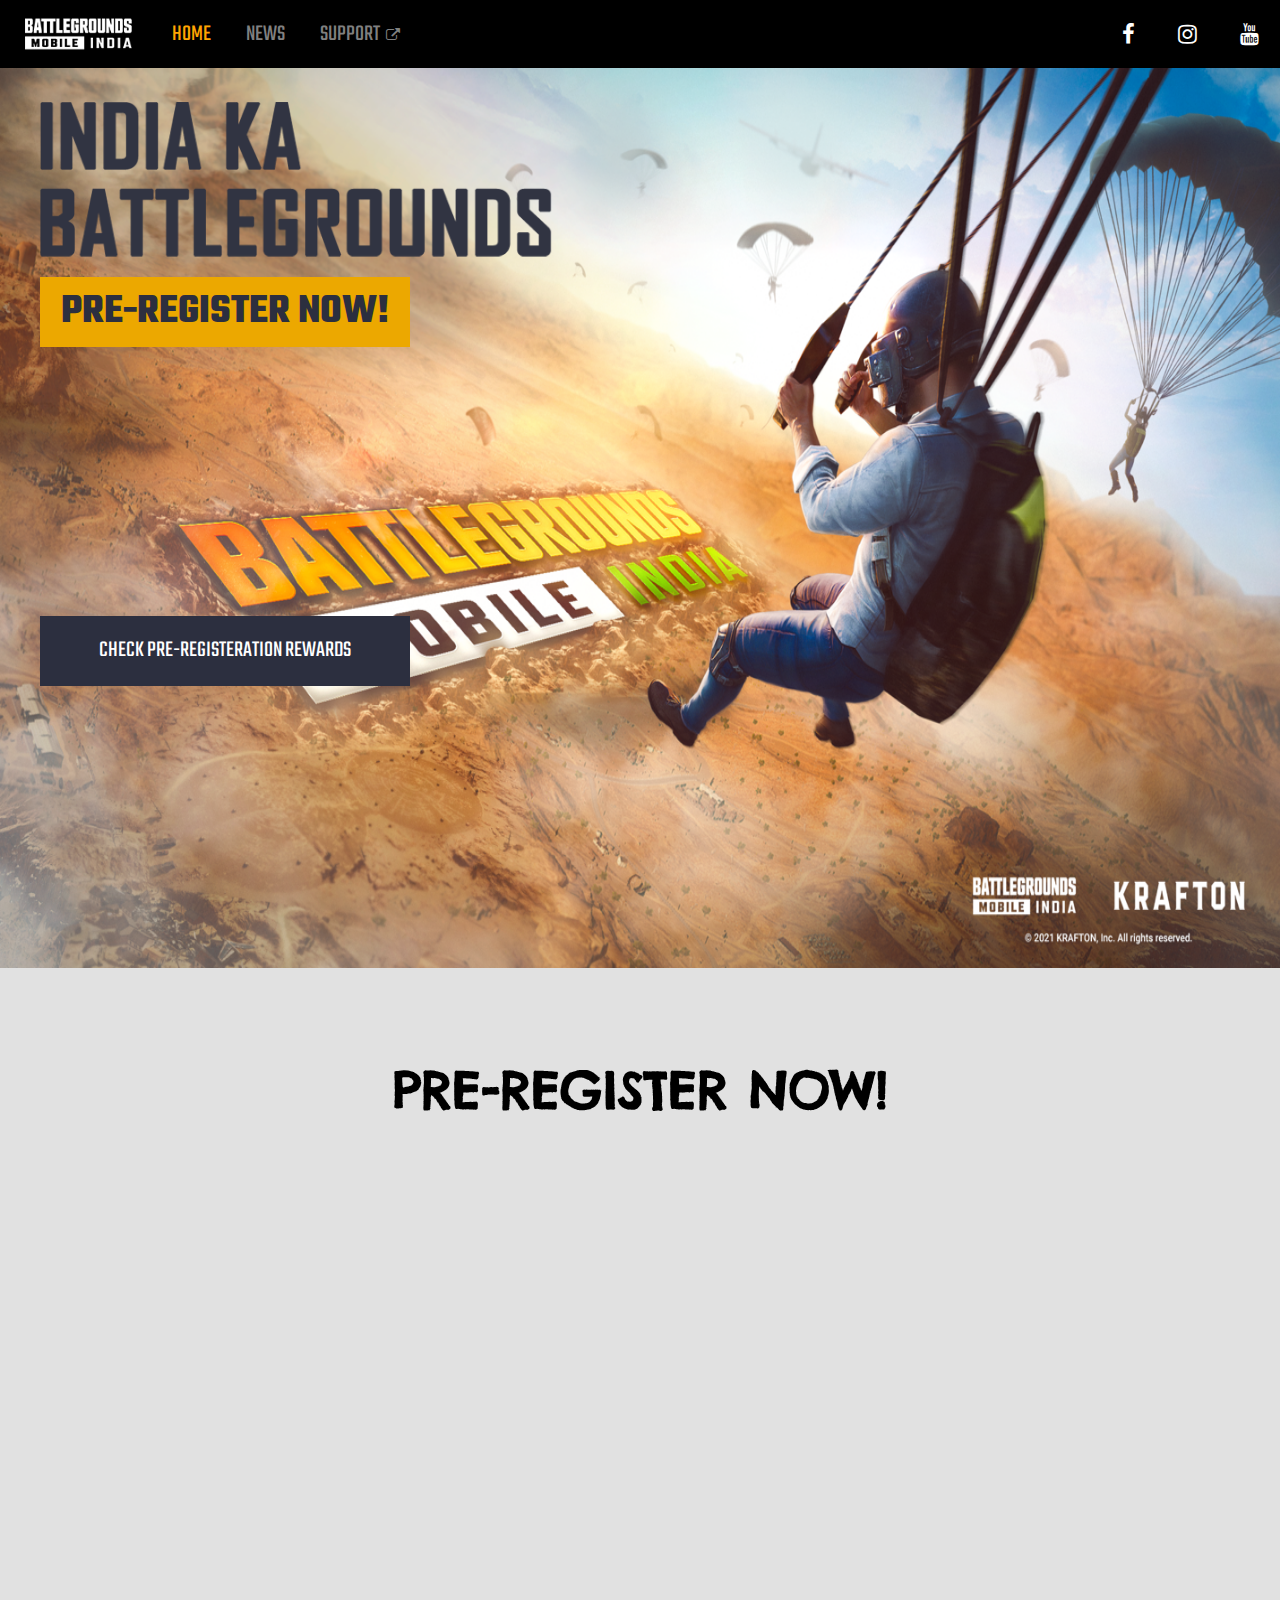
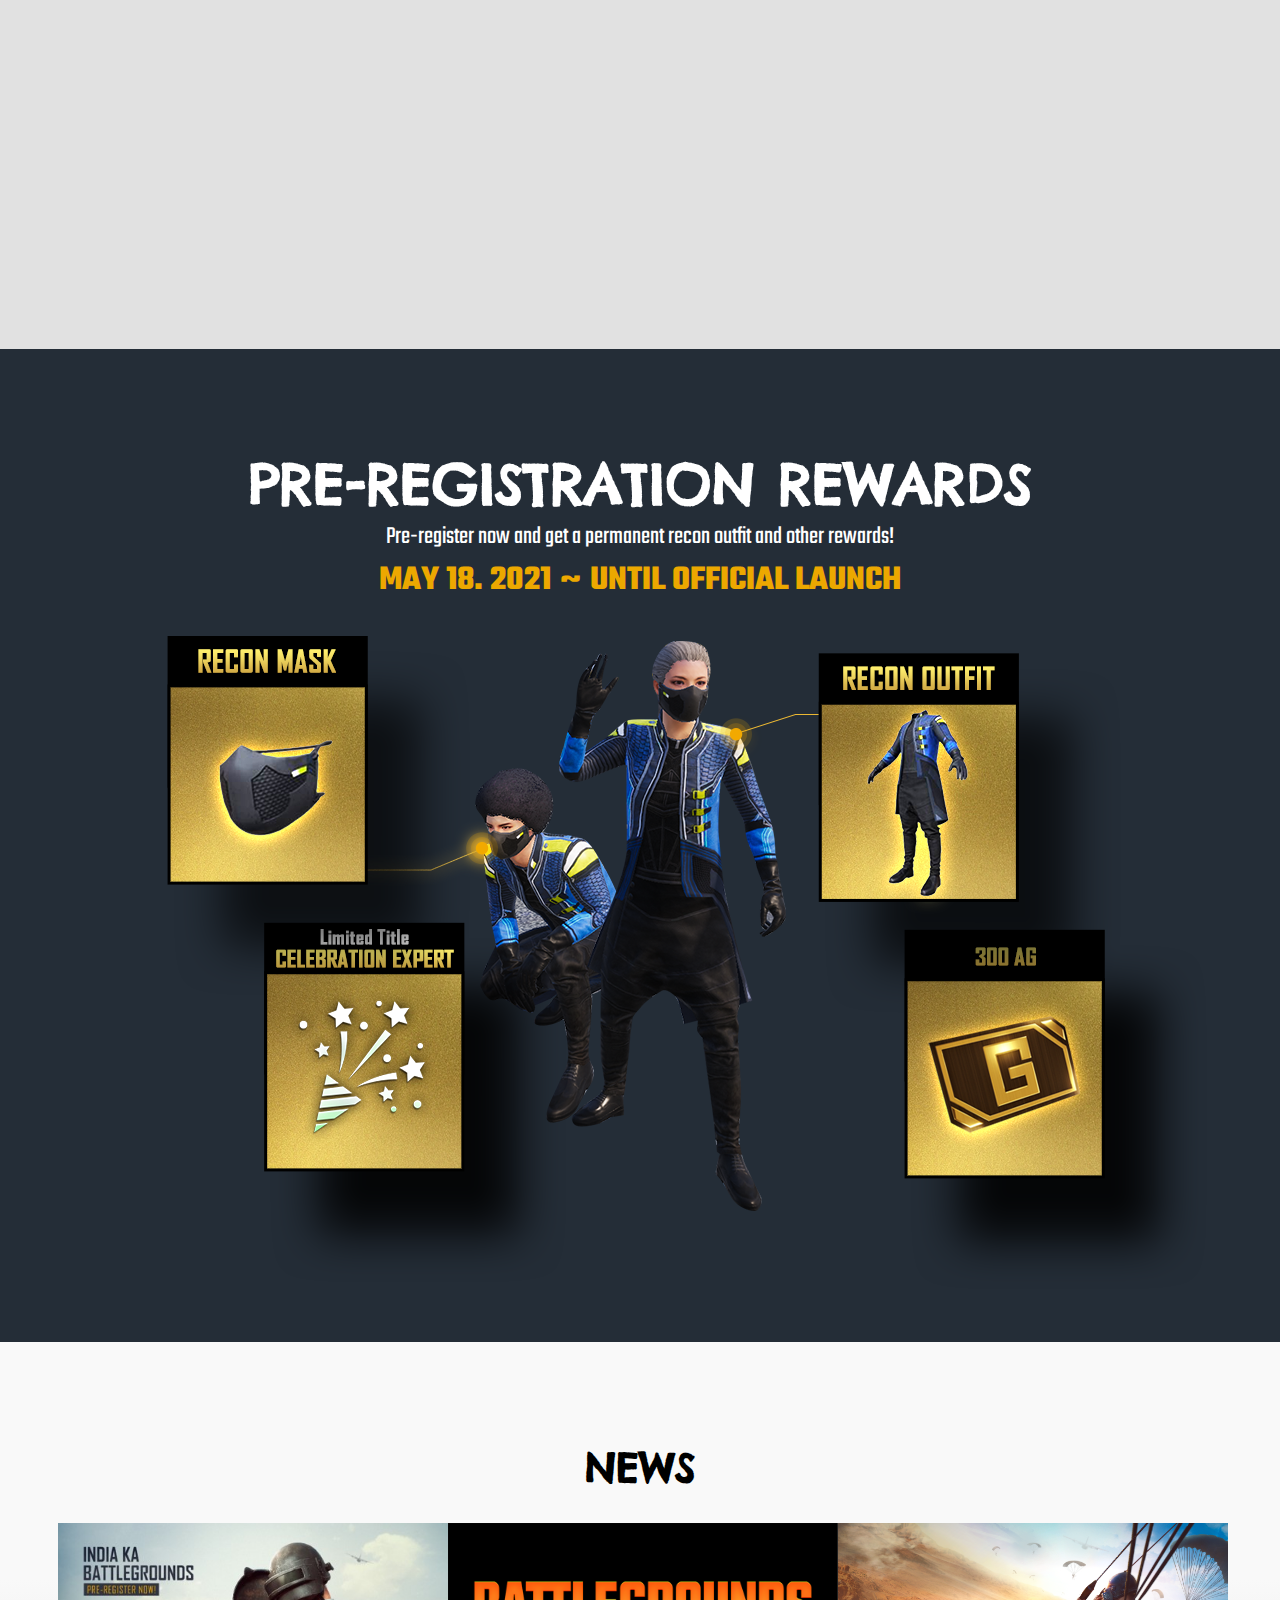
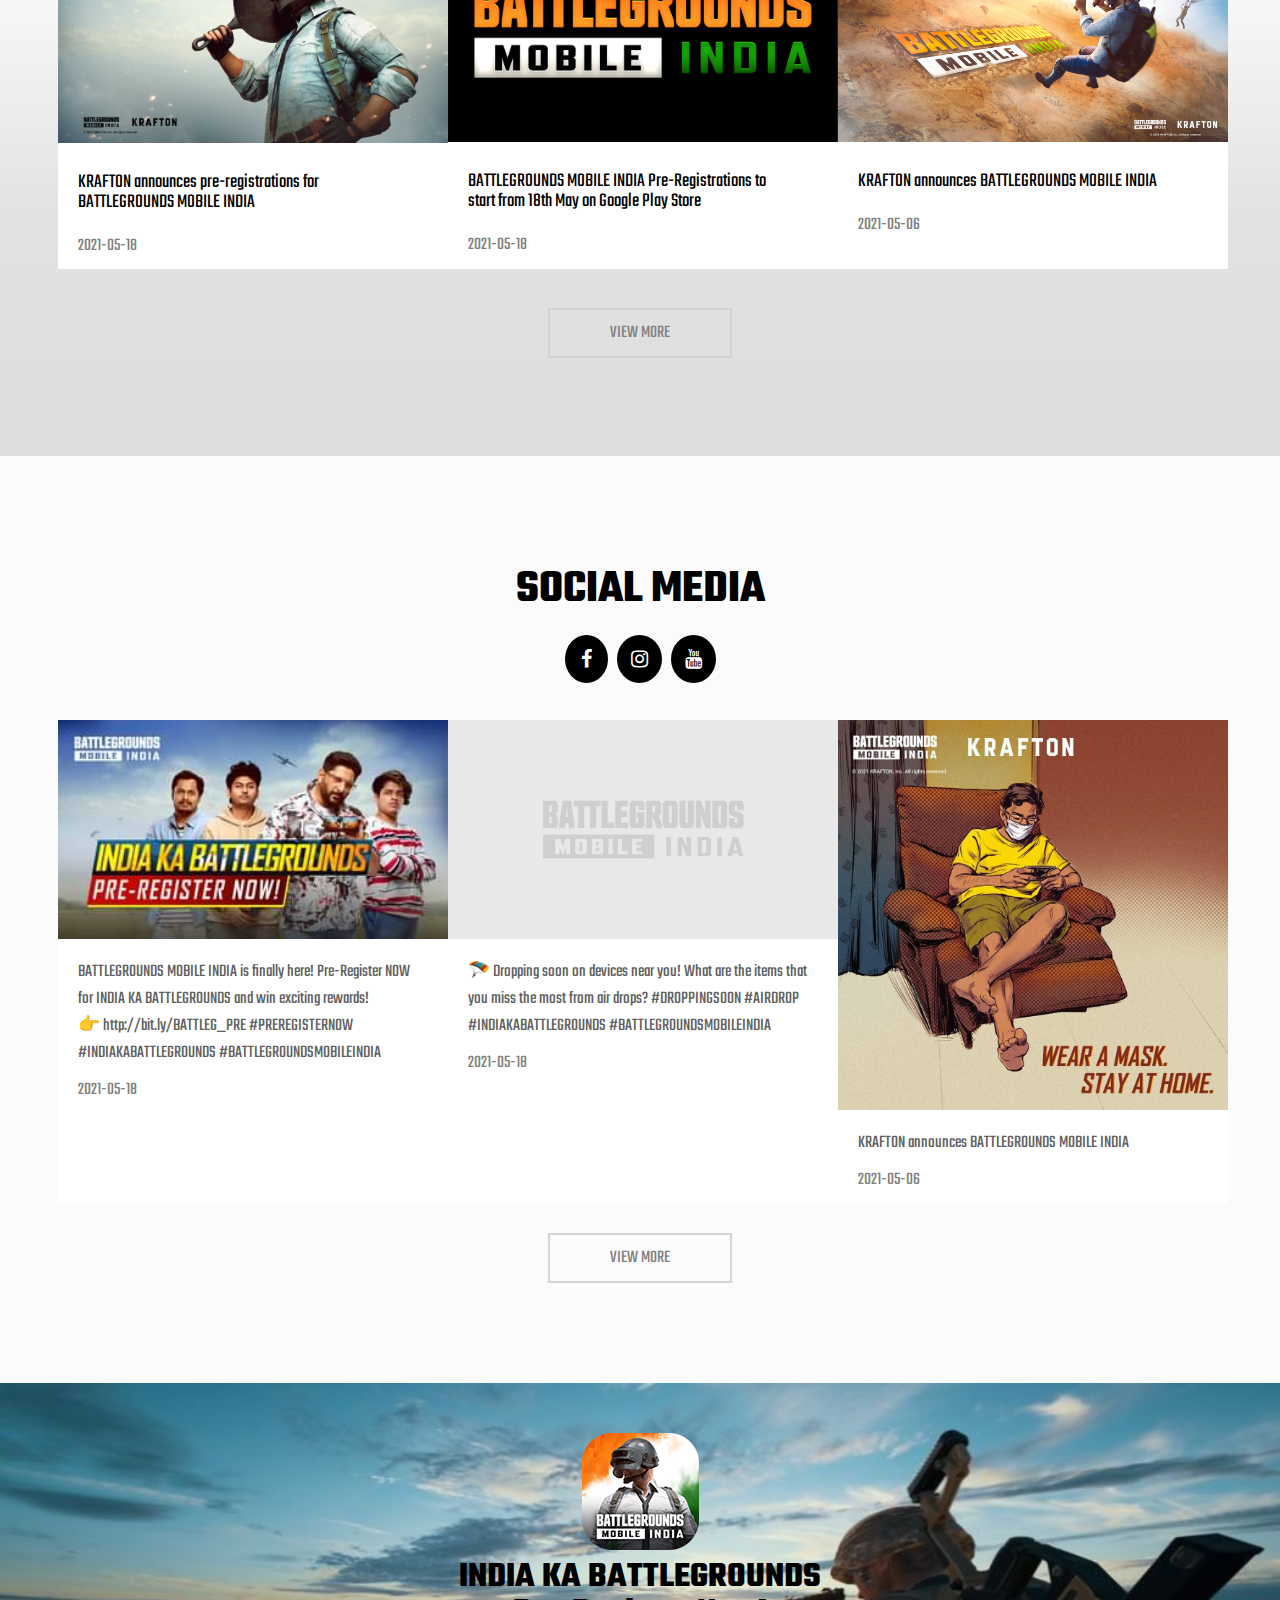
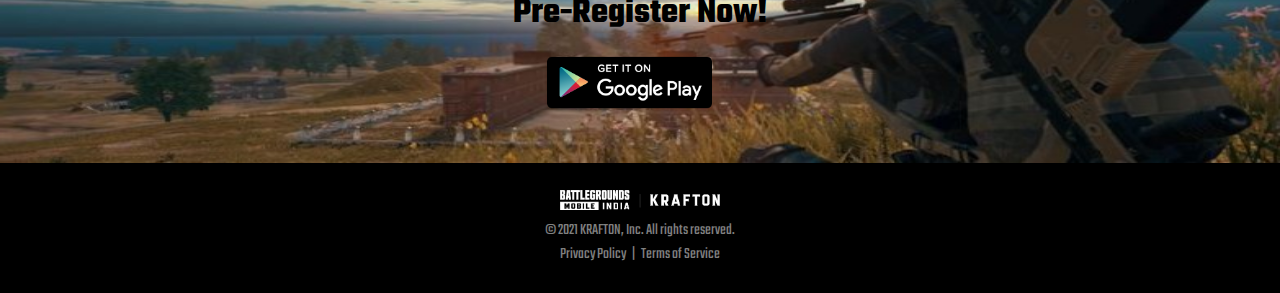
<file: index.html>
<!DOCTYPE html>
<html lang="en">
<head>
    <meta charset="UTF-8">
    <title>
    BATTLEGROUNDS MOBILE INDIA Official 
    </title>
     <link rel = "icon" href = "images/titleicon.jpg" >
     <link rel="stylesheet" href="battle.css">
     <link rel="stylesheet" href="https://cdnjs.cloudflare.com/ajax/libs/font-awesome/4.7.0/css/font-awesome.min.css">   
</head>

<body>
    
    <nav class="navbar">
       
        <div class="menu">
            <img src="images/logo.png" alt="">
                <ul>
                    <li><a href="#" class="active">HOME</a></li>
                    <li><a href="#news">NEWS</a></li>
                    <li><a href="#">SUPPORT 
                    <span class="externalIcon">
                    <i class="fa fa-external-link"></i>
                    </span></a></li>
                </ul>
        </div>
        
        <div class="icon">
            <ul>
                <li><a href="" class="fa fa-facebook"></a></li>
                <li><a href="" class="fa fa-instagram"></a></li>
                <li><a href="" class="fa fa-youtube"></a></li>
            </ul>
        </div>
    </nav>
       
<!--       second body-->
        <section class="mainbody">
            <img src="images/indiakabattleground.png" alt="">  <br>
            <button class="btn btn1" type="submit">PRE-REGISTER NOW!</button><br> 
            <button class="btn btn2" type="submit">CHECK PRE-REGISTERATION REWARDS</button> 
            <br>
        </section>
        
        <section class="preRegister">
            <h1>PRE-REGISTER NOW!</h1>
            
            <iframe width="1200" height="700" src="https://www.youtube.com/embed/dZVpvhQtiRQ" title="YouTube video player" frameborder="0" allow="accelerometer; autoplay; clipboard-write; encrypted-media; gyroscope; picture-in-picture" allowfullscreen></iframe>

        </section>
        
        <section class="reward">
           <h1>PRE-REGISTRATION REWARDS</h1>
            <p>Pre-register now and get a permanent recon outfit and other rewards!</p>
            <span>MAY 18. 2021 ~ UNTIL OFFICIAL LAUNCH</span>
            <img src="images/reward.png" alt="">
        </section>
        
        <section class="news" id="news">
            <h1>NEWS</h1>
            
            <div class="row">
               
                <div class="col"><img src="images/1.jpg" alt="">
                    <figcaption>KRAFTON announces pre-registrations for <br> BATTLEGROUNDS MOBILE INDIA <br></figcaption>
                    <span>2021-05-18</span>
                </div>
                
                <div class="col"><img src="images/2.jpg" alt="">
                    <figcaption>BATTLEGROUNDS MOBILE INDIA Pre-Registrations to <br> start from 18th May on Google Play Store
                    </figcaption>
                    <span>2021-05-18</span>
                </div>
                
                <div class="col"><img src="images/3.png" alt="">
                    <figcaption>KRAFTON announces BATTLEGROUNDS MOBILE INDIA
                    </figcaption>
                    <span>2021-05-06</span>
                </div>
            </div>
            
            <a href="" class="view">VIEW MORE</a>
            
        </section>
        
        <section class="social">
           
           <h3>SOCIAL MEDIA</h3>
           
            <ul>
                <li><a href="" class="fa fa-facebook" style="padding:14px 16px;"></a></li>
                <li><a href="" class="fa fa-instagram"></a></li>
                <li><a href="" class="fa fa-youtube"></a></li>
            </ul>
            
            <div class="row ">
               
                <div class="col"><img src="images/4.jpg" alt="">
                    <figcaption>BATTLEGROUNDS MOBILE INDIA is finally here! Pre-Register NOW <br>for INDIA KA BATTLEGROUNDS and win exciting rewards! <br> 👉 http://bit.ly/BATTLEG_PRE #PREREGISTERNOW <br>#INDIAKABATTLEGROUNDS #BATTLEGROUNDSMOBILEINDIA
                    </figcaption>
                    <span>2021-05-18</span>
                </div>
                
                <div class="col"><img src="images/5.jpg" alt="">
                    <figcaption>🪂 Dropping soon on devices near you! What are the items that <br> you miss the most from air drops? #DROPPINGSOON #AIRDROP <br> #INDIAKABATTLEGROUNDS #BATTLEGROUNDSMOBILEINDIA
                    </figcaption>
                    <span>2021-05-18</span>
                </div>
                
                <div class="col"><img src="images/6.jpg" alt="">
                    <figcaption>KRAFTON announces BATTLEGROUNDS MOBILE INDIA
                    </figcaption>
                    <span>2021-05-06</span>
                </div>
            </div>
            
            <a href="" class="view">VIEW MORE</a>
            
        </section>
        
        
        <section class="play">
            <img  class="battle" src="images/footerimage.png" alt="">
            <p>INDIA KA BATTLEGROUNDS <br> Pre-Register Now!</p>
            <img class="google" src="images/googleplay.png" alt="">
        </section>
        
        <footer>
            <img src="images/krafton.png" alt=""> <br>
            <span>© 2021 KRAFTON, Inc. All rights reserved.</span> <br>
            <a href="">Privacy Policy &nbsp;&nbsp;</a><span>|</span>
            <a href=""> &nbsp;&nbsp;Terms of Service</a>
        </footer>

    

    
    
    
</body>
</html>
</file>
<file: battle.css>
@import url('https://fonts.googleapis.com/css2?family=Chelsea+Market&display=swap');
@import url('https://fonts.googleapis.com/css2?family=Teko&display=swap');
*{
    margin: 0;
    padding: 0;
    box-sizing: border-box;
    font-family: 'Teko', sans-serif;
}
html{
    scroll-behavior: smooth;
}
h1{
    font-family: 'Chelsea Market', cursive;
    font-size: 40px;
}
.navbar{
    height: 68px;
    background: black;
    width: 100%;
    display: flex;
    justify-content: space-between;
    position: fixed;
    top: 0px;
    z-index: 1;
}
.menu{
    display: flex;
    align-items: center;
    justify-content: space-around;
    width: 415px;
}
.menu img{
    max-width: 127px;
    padding: 0 10px;
}
.menu ul{
    display: flex;
    width: 55%;
    justify-content: space-between;
}
.active{
    color: orange !important;
}
.menu ul a{
    text-decoration: none;
    font-size: 23px;
    color: grey;
    transition: color 0.3s ease-in-out;
}
.menu ul a:hover{
    color: white !important;
}

.externalIcon{
    margin-left: 3px;
    font-size: 14px;
}
.icon{
    display: flex;
    align-items: center;
    width: 180px;
}
.icon ul{
    width: 100%;
    display: flex;
    justify-content: space-around;
    list-style-type: none;
}
.icon ul a{
    display: block;
    text-decoration: none;
    color: white;
    font-size: 22px;
    transition: color 0.3s;
}
.icon ul a:hover{
    color: orange;
}
.mainbody{
    margin-top: 68px;
    height: 100vh;
    background-image: url("images/3.png");
  background-size: 100% 100%;
}
.mainbody h1{
    margin: -3px;
    font-size: 140px;
}
.mainbody img:first-child{
    width: 680px;
    margin: 34px 40px 0px 40px;
/*    border: 2px solid white;*/
/*    position: sticky;*/
/*    top: 19px;*/
}
.mainbody .btn{
    width: 370px;
    height: 70px;
    border: none;
    margin:0 0 15px 40px;
    cursor: pointer; 
        position: relative; 

}
.btn1{
    top: -134px;
    font-size: 42px;
    font-weight: bold;
    background: #ECA800;
    color: #2C2F3F;
}
.btn2{
    top: 120px;
    font-size: 23px;
    color: white;
    background: #2C2F3F;
}
.preRegister{
    width: 100%;
    text-align: center;
    background: #E1E1E1;
    padding: 90px 0;
}
.preRegister h1{
    font-size: 50px;
    margin-bottom: 30px;
}
.reward{
    background-color: #242D37;
    text-align: center;
    padding: 100px 0 45px 0;
    color: white;
}
.reward h1{
    font-size: 55px;
}
.reward p{
    font-size: 25px;
}
.reward span{
    font-size: 35px;
    color: #ECA800;
    font-weight: bold;
}
.reward img{
    margin-top: 30px;
}
.news{
    background-image: linear-gradient(#F9F9F9,#F9F9F9,#E2E2E2,#DDDDDD);
    text-align: center;
    padding: 100px 0;
    font-size: 40px;
}
.row{
    display: flex;
    width: 100%;  
    justify-content: space-evenly;
    padding: 30px 58px;
}
.row .col{
    display: flex;
    flex-direction: column;
    background: white;
}
/*
.rcol:hover{
    
}
*/
.row .col img{
    width: 390px;
}
.news figcaption{
    font-size: 20px;
    text-align: left;
    padding: 30px 20px;
    line-height: 100%;
}
.row .col span{
    font-size: 18px;
    text-align: left;
    color: grey;
    margin: -10px 0 10px 20px;
}
.view{
    text-decoration: none;
    font-size: 18px;
    border: 2px solid lightgrey;
    color: grey;
    padding: 10px 60px;
}
.view:hover{
    color: black;
    border: 2px solid black;
}
.social{
    padding: 100px 0;
    font-size: 40px;
    display: flex;
    flex-direction: column;
    align-items: center;
    background: #ece8e829;    
}
.social ul{
    display: flex;
    width: 160px;
    padding: 5px 0;
    justify-content: space-around;
    list-style-type: none;
}
.social ul a{
    text-decoration: none;
    font-size: 20px;
    padding: 14px;
    border-radius: 100%;
    color: white;
    background: black; 
}
.social ul a:hover{
    background: #F2A900;
}
.social figcaption{
    font-size: 18px;
    line-height: 150%;
    color: #606060;
    padding: 20px 20px;
}
.play{
    background-image: url(images/backfooter.jpg);
    background-size: 100% 100%;
    height: 380px;    
    padding-top: 30px;
    text-align: center;
    font-size: 36px;
    line-height: 100%;
    font-weight: bold;
}
.play .battle{
    margin-top: 20px;
}
.play .google{
    position: relative;
    top: -32px;
    left: -11px;
    width: 165px;
/*    cursor: grab;*/
}

footer{
    text-align: center;
    height: 130px;
    width: 100%;
    padding-top: 27px;
    background: black;
    color: grey;
    line-height: 150%;
}
footer img{
    width: 160px;
}
footer a{
    text-decoration: none;
    color: grey;
}
footer a:hover{
    color: white;
}
</file>
